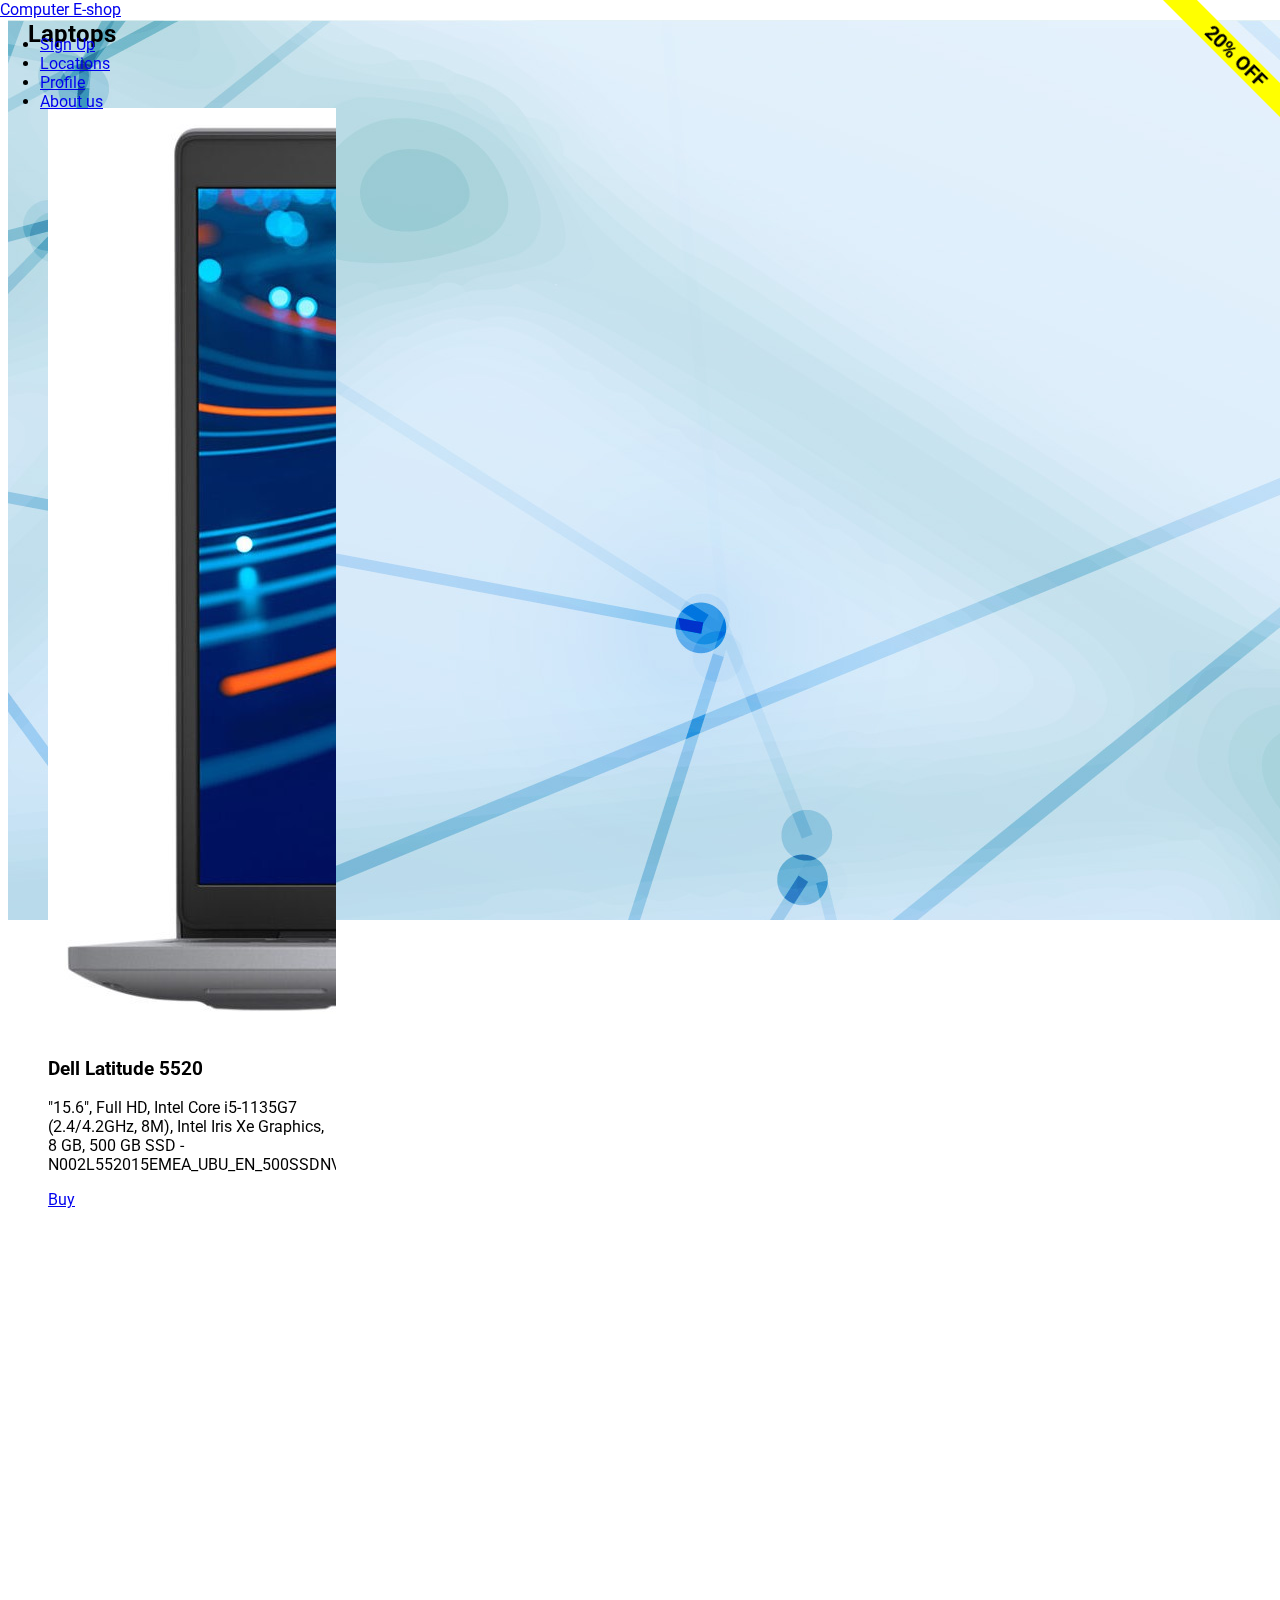
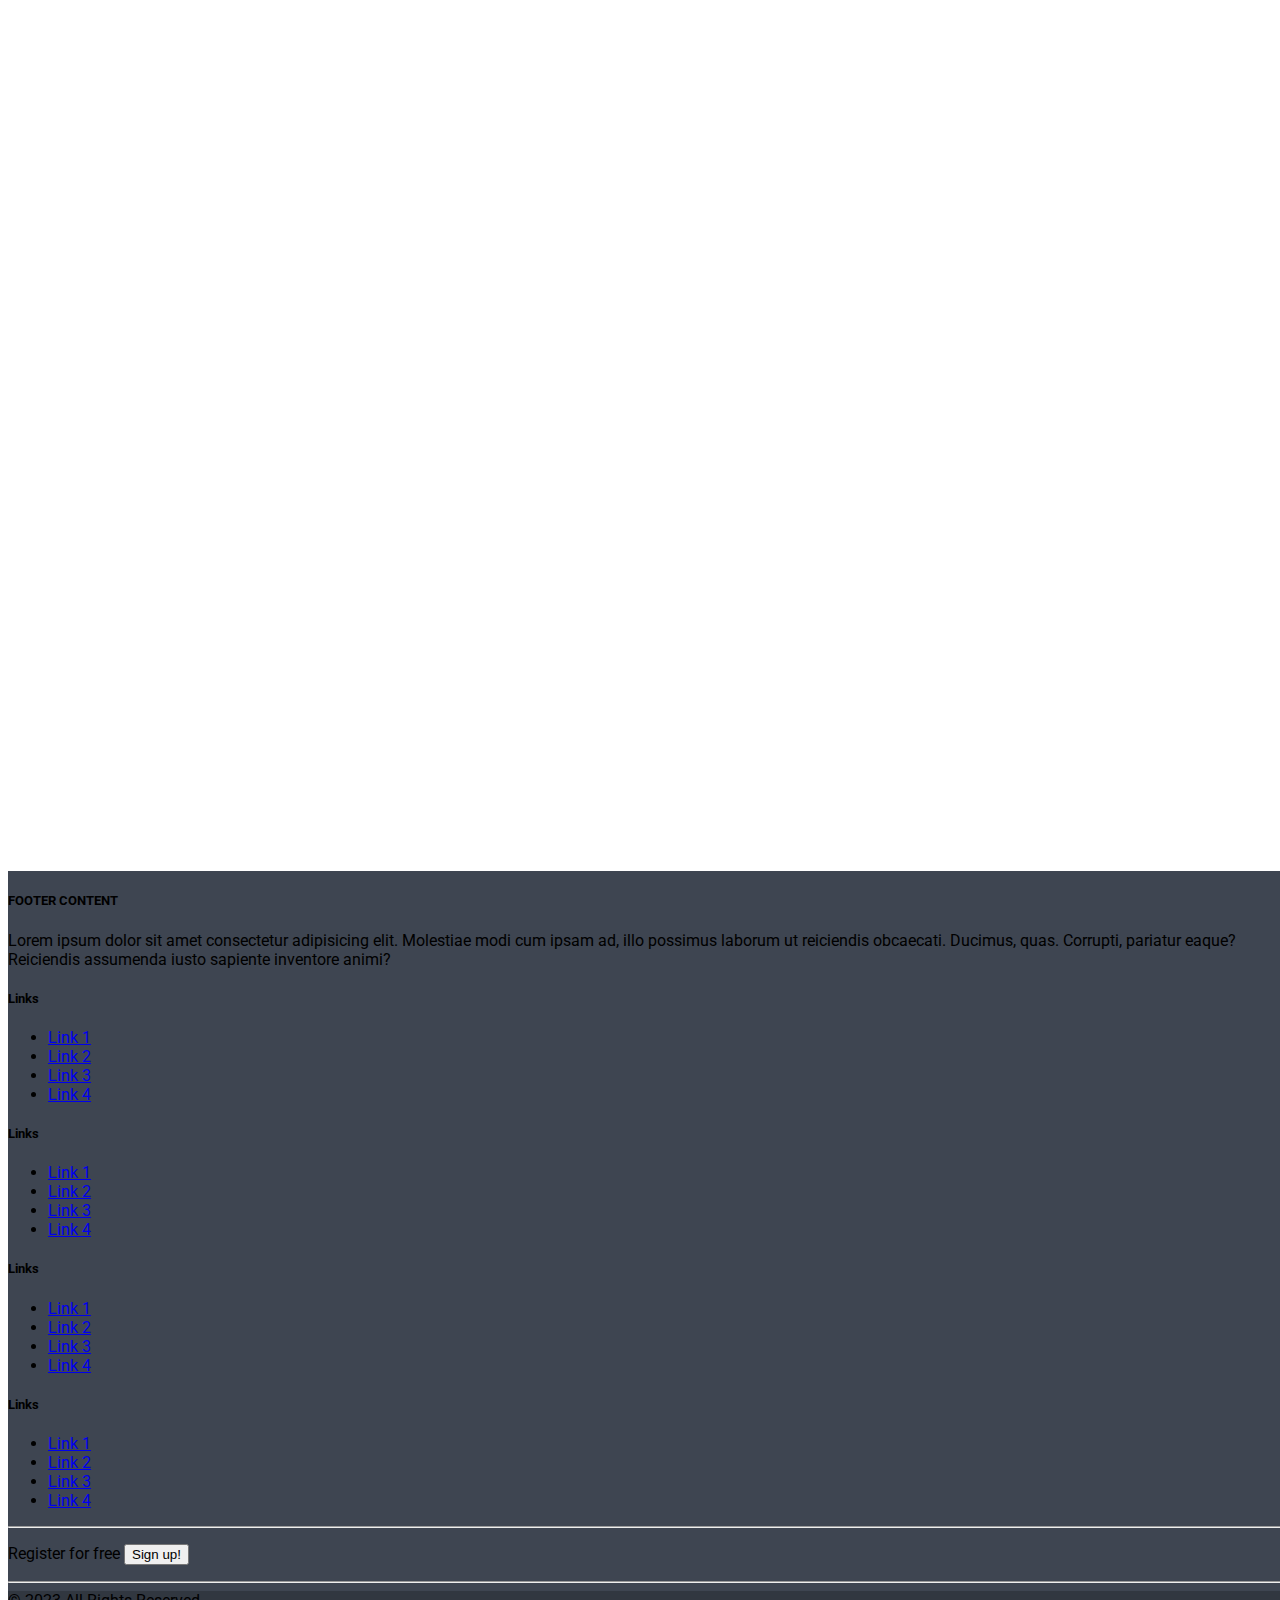
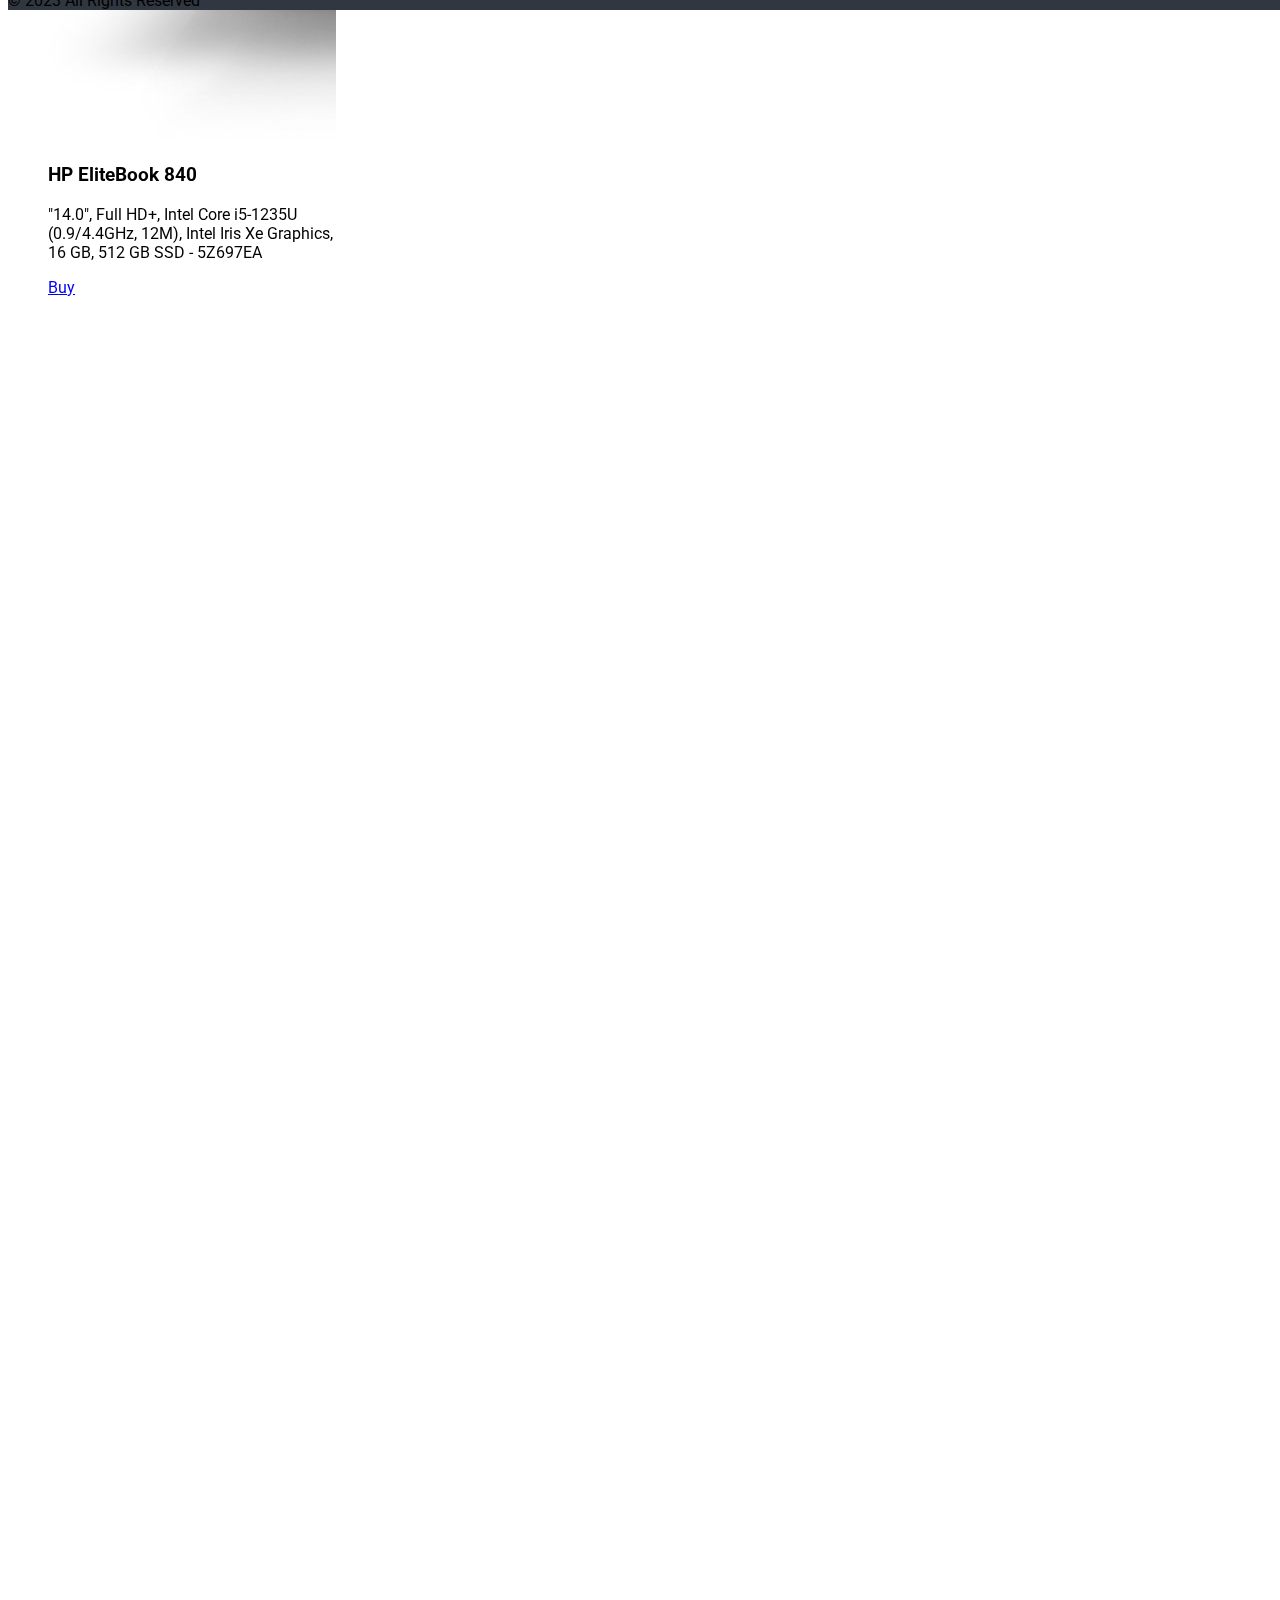
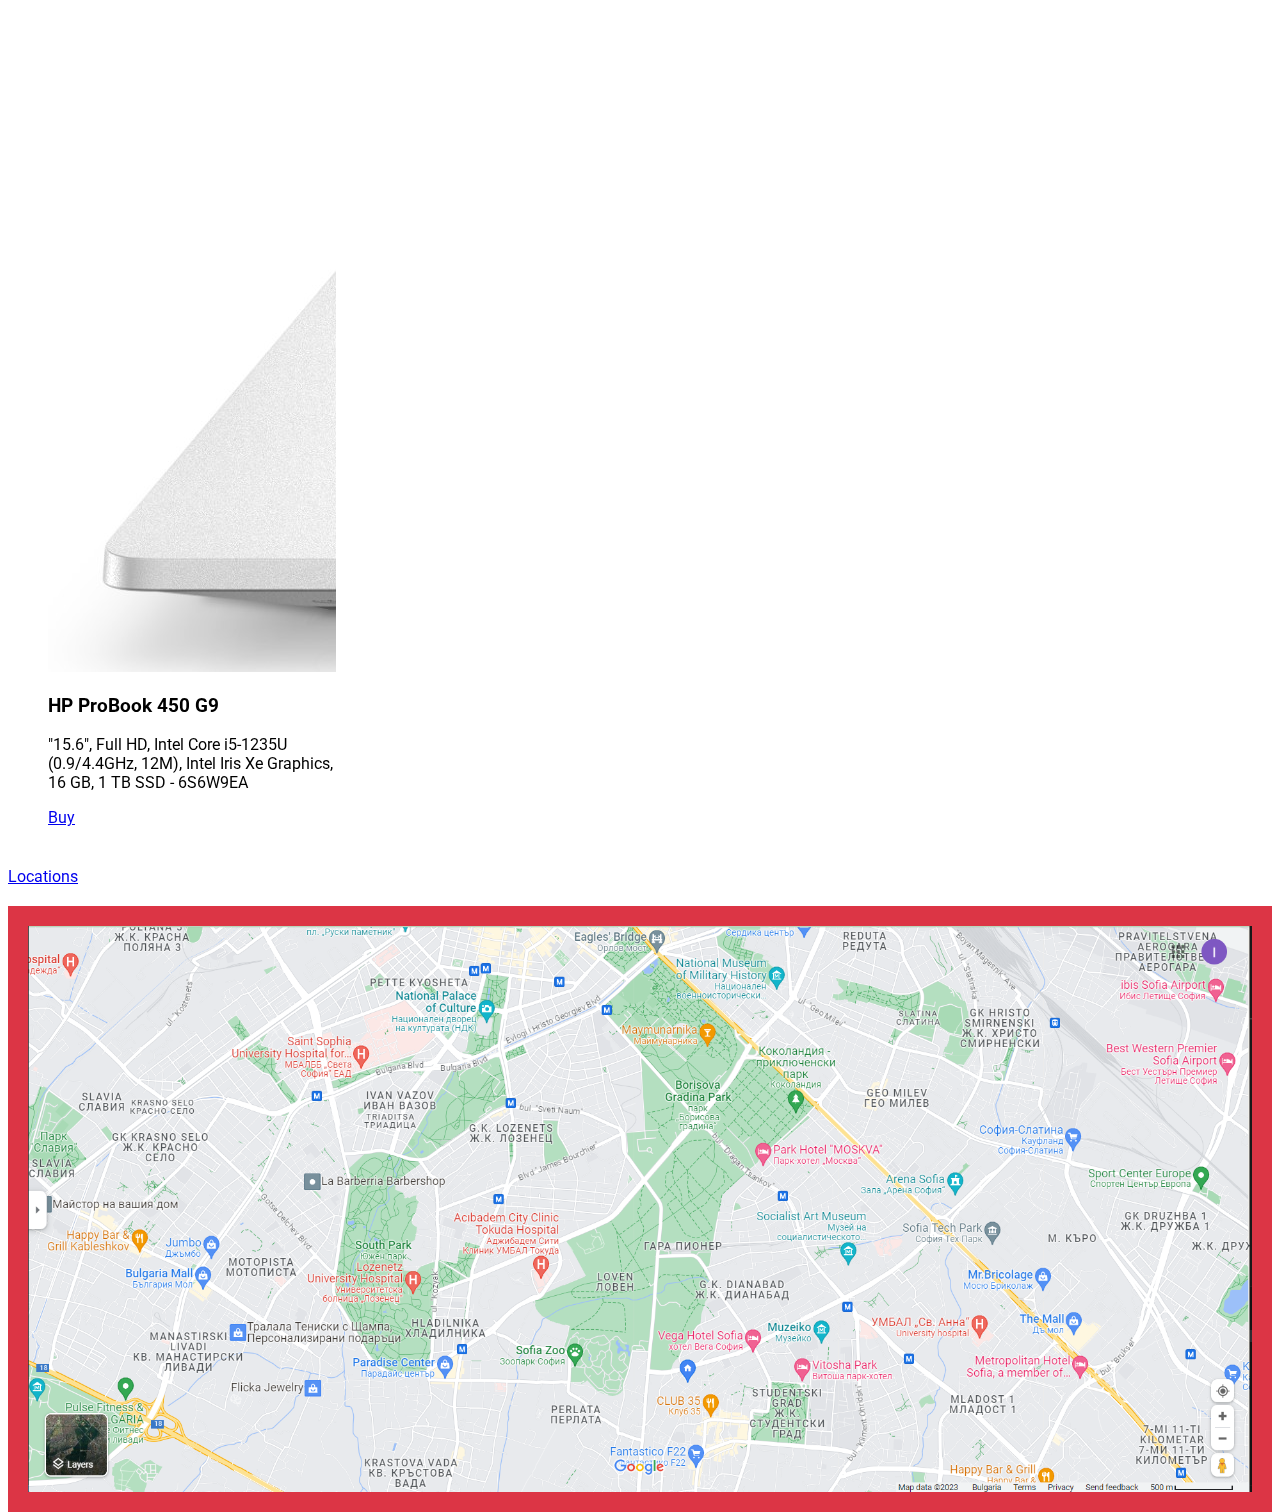
<file: index.html>
<!DOCTYPE html>
<html lang="en">
  <head>
    <meta charset="UTF-8" />
    <meta name="viewport" content="width=device-width, initial-scale=1.0" />
    <title>E-shop</title>
    <link
      href="https://cdn.jsdelivr.net/npm/bootstrap@5.3.0/dist/css/bootstrap.min.css"
      rel="stylesheet"
      integrity="sha384-9ndCyUaIbzAi2FUVXJi0CjmCapSmO7SnpJef0486qhLnuZ2cdeRhO02iuK6FUUVM"
      crossorigin="anonymous"
    />
    <link
      rel="stylesheet"
      href="https://cdnjs.cloudflare.com/ajax/libs/font-awesome/6.4.0/css/all.min.css"
      integrity="sha512-iecdLmaskl7CVkqkXNQ/ZH/XLlvWZOJyj7Yy7tcenmpD1ypASozpmT/E0iPtmFIB46ZmdtAc9eNBvH0H/ZpiBw=="
      crossorigin="anonymous"
      referrerpolicy="no-referrer"
    />
    <link rel="stylesheet" href="./styles.css" />
  </head>
  <body>
    <header>
      <nav
        class="main-navbar navbar navbar-expand-lg navbar-light bg-light d-flex justify-content-between px-3"
      >
        <div>
          <a class="navbar-brand" href="#">Computer E-shop</a>
        </div>

        <ul class="navbar-nav ml-auto">
          <li class="nav-item active">
            <a class="nav-link" href="./pages/login.html">Sign Up</a>
          </li>
          <li class="nav-item active">
            <a class="nav-link" href="#locations">Locations</a>
          </li>
          <li class="nav-item active">
            <a class="nav-link" href="./pages/profile.html">Profile</a>
          </li>
          <li class="nav-item active">
            <a class="nav-link" href="./pages/about.html">About us</a>
          </li>
        </ul>
      </nav>
    </header>
    <main>
      <div class="bg-img"></div>
      <section id="products" class="products pt-5">
        <h2>Laptops</h2>
        <div class="products-list d-flex">
          <div class="card" style="width: 18rem">
            <img
              class="card-img-top"
              src="./assets/img/1.jpg"
              alt="Card image cap"
            />
            <div class="card-body">
              <h3>Dell Latitude 5520</h3>
              <p class="card-text">
                "15.6", Full HD, Intel Core i5-1135G7 (2.4/4.2GHz, 8M), Intel
                Iris Xe Graphics, 8 GB, 500 GB SSD -
                N002L552015EMEA_UBU_EN_500SSDNVME
              </p>
              <a href="#" class="btn btn-primary">Buy</a>
            </div>
          </div>
          <div class="card" style="width: 18rem">
            <img
              class="card-img-top"
              src="./assets/img/2.jpg"
              alt="Card image cap"
            />
            <div class="card-body">
              <h3>HP EliteBook 840</h3>
              <div class="discount">20% OFF</div>
              <p class="card-text">
                "14.0", Full HD+, Intel Core i5-1235U (0.9/4.4GHz, 12M), Intel
                Iris Xe Graphics, 16 GB, 512 GB SSD - 5Z697EA
              </p>
              <a href="#" class="btn btn-primary">Buy</a>
            </div>
          </div>
          <div class="card" style="width: 18rem">
            <img
              class="card-img-top"
              src="./assets/img/3.jpg"
              alt="Card image cap"
            />
            <div class="card-body">
              <h3>HP ProBook 450 G9</h3>
              <p class="card-text">
                "15.6", Full HD, Intel Core i5-1235U (0.9/4.4GHz, 12M), Intel
                Iris Xe Graphics, 16 GB, 1 TB SSD - 6S6W9EA
              </p>
              <a href="#" class="btn btn-primary">Buy</a>
            </div>
          </div>
        </div>
      </section>
      <section id="locations">
        <nav
          class="locations-navbar navbar navbar-expand-lg navbar-light bg-danger d-flex justify-content-between px-3"
        >
          <div>
            <a class="navbar-brand" href="#">Locations</a>
          </div>
        </nav>
        <div class="map">
          <img src="./assets/img/map.PNG" alt="locations map" width="100%" />
        </div>
      </section>
    </main>
    <footer
      class="main-footer text-center text-lg-start text-white mt-5"
      style="background-color: #3e4551"
    >
      <!-- Grid container -->
      <div class="container p-4 pb-0">
        <!-- Section: Links -->
        <section class="">
          <!--Grid row-->
          <div class="row">
            <!--Grid column-->
            <div class="col-lg-4 col-md-6 mb-4 mb-md-0">
              <h5 class="text-uppercase">FOOTER CONTENT</h5>

              <p>
                Lorem ipsum dolor sit amet consectetur adipisicing elit.
                Molestiae modi cum ipsam ad, illo possimus laborum ut reiciendis
                obcaecati. Ducimus, quas. Corrupti, pariatur eaque? Reiciendis
                assumenda iusto sapiente inventore animi?
              </p>
            </div>
            <!--Grid column-->

            <!--Grid column-->
            <div class="col-lg-2 col-md-6 mb-4 mb-md-0">
              <h5 class="text-uppercase">Links</h5>

              <ul class="list-unstyled mb-0">
                <li>
                  <a href="#!" class="text-white">Link 1</a>
                </li>
                <li>
                  <a href="#!" class="text-white">Link 2</a>
                </li>
                <li>
                  <a href="#!" class="text-white">Link 3</a>
                </li>
                <li>
                  <a href="#!" class="text-white">Link 4</a>
                </li>
              </ul>
            </div>
            <!--Grid column-->

            <!--Grid column-->
            <div class="col-lg-2 col-md-6 mb-4 mb-md-0">
              <h5 class="text-uppercase">Links</h5>

              <ul class="list-unstyled mb-0">
                <li>
                  <a href="#!" class="text-white">Link 1</a>
                </li>
                <li>
                  <a href="#!" class="text-white">Link 2</a>
                </li>
                <li>
                  <a href="#!" class="text-white">Link 3</a>
                </li>
                <li>
                  <a href="#!" class="text-white">Link 4</a>
                </li>
              </ul>
            </div>
            <!--Grid column-->

            <!--Grid column-->
            <div class="col-lg-2 col-md-6 mb-4 mb-md-0">
              <h5 class="text-uppercase">Links</h5>

              <ul class="list-unstyled mb-0">
                <li>
                  <a href="#!" class="text-white">Link 1</a>
                </li>
                <li>
                  <a href="#!" class="text-white">Link 2</a>
                </li>
                <li>
                  <a href="#!" class="text-white">Link 3</a>
                </li>
                <li>
                  <a href="#!" class="text-white">Link 4</a>
                </li>
              </ul>
            </div>
            <!--Grid column-->

            <!--Grid column-->
            <div class="col-lg-2 col-md-6 mb-4 mb-md-0">
              <h5 class="text-uppercase">Links</h5>

              <ul class="list-unstyled mb-0">
                <li>
                  <a href="#!" class="text-white">Link 1</a>
                </li>
                <li>
                  <a href="#!" class="text-white">Link 2</a>
                </li>
                <li>
                  <a href="#!" class="text-white">Link 3</a>
                </li>
                <li>
                  <a href="#!" class="text-white">Link 4</a>
                </li>
              </ul>
            </div>
            <!--Grid column-->
          </div>
          <!--Grid row-->
        </section>
        <!-- Section: Links -->

        <hr class="mb-4" />

        <!-- Section: CTA -->
        <section class="">
          <p class="d-flex justify-content-center align-items-center">
            <span class="me-3">Register for free</span>
            <button type="button" class="btn btn-outline-light btn-rounded">
              Sign up!
            </button>
          </p>
        </section>
        <!-- Section: CTA -->

        <hr class="mb-4" />

        <!-- Section: Social media -->
        <section class="mb-4 text-center">
          <!-- Facebook -->
          <a
            class="btn btn-outline-light btn-floating m-1"
            href="#!"
            role="button"
            ><i class="fab fa-facebook-f"></i
          ></a>

          <!-- Twitter -->
          <a
            class="btn btn-outline-light btn-floating m-1"
            href="#!"
            role="button"
            ><i class="fab fa-twitter"></i
          ></a>

          <!-- Google -->
          <a
            class="btn btn-outline-light btn-floating m-1"
            href="#!"
            role="button"
            ><i class="fab fa-google"></i
          ></a>

          <!-- Instagram -->
          <a
            class="btn btn-outline-light btn-floating m-1"
            href="#!"
            role="button"
            ><i class="fab fa-instagram"></i
          ></a>

          <!-- Linkedin -->
          <a
            class="btn btn-outline-light btn-floating m-1"
            href="#!"
            role="button"
            ><i class="fab fa-linkedin-in"></i
          ></a>

          <!-- Github -->
          <a
            class="btn btn-outline-light btn-floating m-1"
            href="#!"
            role="button"
            ><i class="fab fa-github"></i
          ></a>
        </section>
        <!-- Section: Social media -->
      </div>
      <!-- Grid container -->

      <!-- Copyright -->
      <div class="text-center p-3" style="background-color: rgba(0, 0, 0, 0.2)">
        © 2023 All Rights Reserved
      </div>
      <!-- Copyright -->
    </footer>
  </body>
</html>
</file>
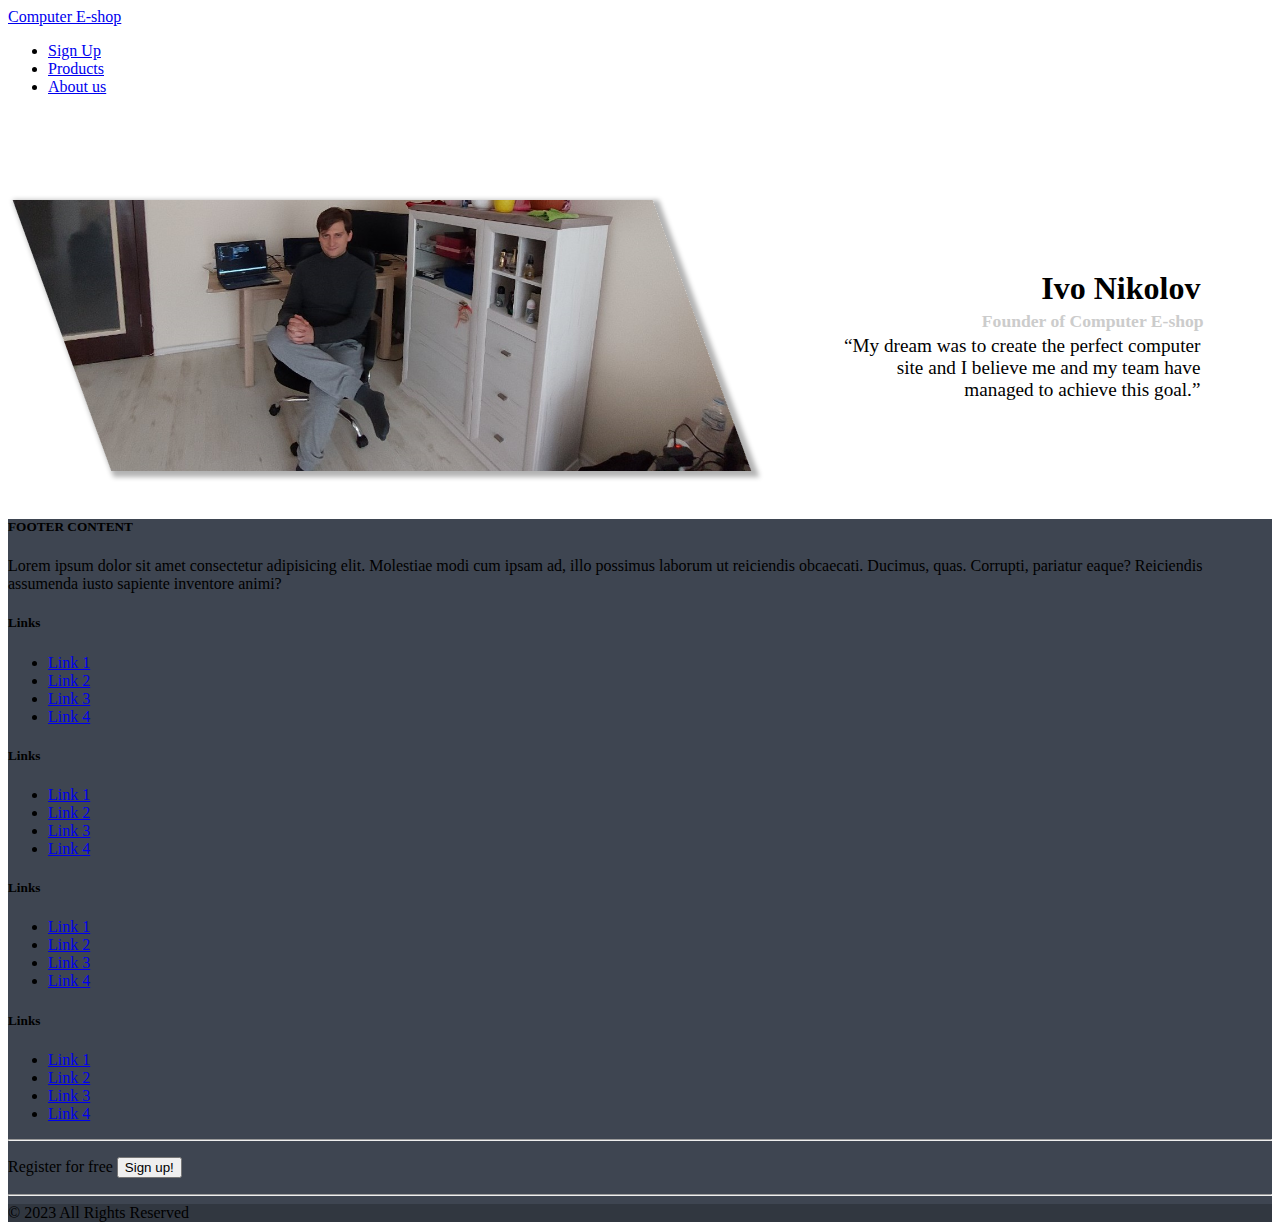
<file: pages/about.html>
<!DOCTYPE html>
<html lang="en">
  <head>
    <meta charset="UTF-8" />
    <meta name="viewport" content="width=device-width, initial-scale=1.0" />
    <title>E-shop</title>
    <link
      href="https://cdn.jsdelivr.net/npm/bootstrap@5.3.0/dist/css/bootstrap.min.css"
      rel="stylesheet"
      integrity="sha384-9ndCyUaIbzAi2FUVXJi0CjmCapSmO7SnpJef0486qhLnuZ2cdeRhO02iuK6FUUVM"
      crossorigin="anonymous"
    />
    <link
      rel="stylesheet"
      href="https://cdnjs.cloudflare.com/ajax/libs/font-awesome/6.4.0/css/all.min.css"
      integrity="sha512-iecdLmaskl7CVkqkXNQ/ZH/XLlvWZOJyj7Yy7tcenmpD1ypASozpmT/E0iPtmFIB46ZmdtAc9eNBvH0H/ZpiBw=="
      crossorigin="anonymous"
      referrerpolicy="no-referrer"
    />
    <link rel="stylesheet" href="./about.css" />
  </head>
  <body>
    <header>
      <nav
        class="navbar navbar-expand-lg navbar-light bg-light d-flex justify-content-between px-3"
      >
        <div>
          <a class="navbar-brand" href="../index.html">Computer E-shop</a>
        </div>

        <ul class="navbar-nav ml-auto">
          <li class="nav-item active">
            <a class="nav-link" href="./pages/login.html">Sign Up</a>
          </li>
          <li class="nav-item active">
            <a class="nav-link" href="../index.html">Products</a>
          </li>
          <li class="nav-item active">
            <a class="nav-link" href="./pages/about.html">About us</a>
          </li>
        </ul>
      </nav>
    </header>
    <main>
      <div>
        <div class="testimonial" id="customer-1">
          <div class="testimonial__image-container">
            <img
              src="../assets/img/mid.jpg"
              alt="Ivo Nikolov Founder"
              class="testimonial__image"
            />
          </div>
          <div class="testimonial__info">
            <h1 class="testimonial__name">Ivo Nikolov</h1>
            <h2 class="testimonial__subtitle">
              Founder of
              <a href="../index.html">Computer E-shop</a>
            </h2>
            <p class="testimonial__text">
              <q
                >My dream was to create the perfect computer site and I believe
                me and my team have managed to achieve this goal.</q
              >
            </p>
          </div>
        </div>
      </div>
    </main>
  </body>
  <footer
    class="text-center text-lg-start text-white mt-5"
    style="background-color: #3e4551"
  >
    <!-- Grid container -->
    <div class="container p-4 pb-0">
      <!-- Section: Links -->
      <section class="">
        <!--Grid row-->
        <div class="row">
          <!--Grid column-->
          <div class="col-lg-4 col-md-6 mb-4 mb-md-0">
            <h5 class="text-uppercase">FOOTER CONTENT</h5>

            <p>
              Lorem ipsum dolor sit amet consectetur adipisicing elit. Molestiae
              modi cum ipsam ad, illo possimus laborum ut reiciendis obcaecati.
              Ducimus, quas. Corrupti, pariatur eaque? Reiciendis assumenda
              iusto sapiente inventore animi?
            </p>
          </div>
          <!--Grid column-->

          <!--Grid column-->
          <div class="col-lg-2 col-md-6 mb-4 mb-md-0">
            <h5 class="text-uppercase">Links</h5>

            <ul class="list-unstyled mb-0">
              <li>
                <a href="#!" class="text-white">Link 1</a>
              </li>
              <li>
                <a href="#!" class="text-white">Link 2</a>
              </li>
              <li>
                <a href="#!" class="text-white">Link 3</a>
              </li>
              <li>
                <a href="#!" class="text-white">Link 4</a>
              </li>
            </ul>
          </div>
          <!--Grid column-->

          <!--Grid column-->
          <div class="col-lg-2 col-md-6 mb-4 mb-md-0">
            <h5 class="text-uppercase">Links</h5>

            <ul class="list-unstyled mb-0">
              <li>
                <a href="#!" class="text-white">Link 1</a>
              </li>
              <li>
                <a href="#!" class="text-white">Link 2</a>
              </li>
              <li>
                <a href="#!" class="text-white">Link 3</a>
              </li>
              <li>
                <a href="#!" class="text-white">Link 4</a>
              </li>
            </ul>
          </div>
          <!--Grid column-->

          <!--Grid column-->
          <div class="col-lg-2 col-md-6 mb-4 mb-md-0">
            <h5 class="text-uppercase">Links</h5>

            <ul class="list-unstyled mb-0">
              <li>
                <a href="#!" class="text-white">Link 1</a>
              </li>
              <li>
                <a href="#!" class="text-white">Link 2</a>
              </li>
              <li>
                <a href="#!" class="text-white">Link 3</a>
              </li>
              <li>
                <a href="#!" class="text-white">Link 4</a>
              </li>
            </ul>
          </div>
          <!--Grid column-->

          <!--Grid column-->
          <div class="col-lg-2 col-md-6 mb-4 mb-md-0">
            <h5 class="text-uppercase">Links</h5>

            <ul class="list-unstyled mb-0">
              <li>
                <a href="#!" class="text-white">Link 1</a>
              </li>
              <li>
                <a href="#!" class="text-white">Link 2</a>
              </li>
              <li>
                <a href="#!" class="text-white">Link 3</a>
              </li>
              <li>
                <a href="#!" class="text-white">Link 4</a>
              </li>
            </ul>
          </div>
          <!--Grid column-->
        </div>
        <!--Grid row-->
      </section>
      <!-- Section: Links -->

      <hr class="mb-4" />

      <!-- Section: CTA -->
      <section class="">
        <p class="d-flex justify-content-center align-items-center">
          <span class="me-3">Register for free</span>
          <button type="button" class="btn btn-outline-light btn-rounded">
            Sign up!
          </button>
        </p>
      </section>
      <!-- Section: CTA -->

      <hr class="mb-4" />

      <!-- Section: Social media -->
      <section class="mb-4 text-center">
        <!-- Facebook -->
        <a
          class="btn btn-outline-light btn-floating m-1"
          href="#!"
          role="button"
          ><i class="fab fa-facebook-f"></i
        ></a>

        <!-- Twitter -->
        <a
          class="btn btn-outline-light btn-floating m-1"
          href="#!"
          role="button"
          ><i class="fab fa-twitter"></i
        ></a>

        <!-- Google -->
        <a
          class="btn btn-outline-light btn-floating m-1"
          href="#!"
          role="button"
          ><i class="fab fa-google"></i
        ></a>

        <!-- Instagram -->
        <a
          class="btn btn-outline-light btn-floating m-1"
          href="#!"
          role="button"
          ><i class="fab fa-instagram"></i
        ></a>

        <!-- Linkedin -->
        <a
          class="btn btn-outline-light btn-floating m-1"
          href="#!"
          role="button"
          ><i class="fab fa-linkedin-in"></i
        ></a>

        <!-- Github -->
        <a
          class="btn btn-outline-light btn-floating m-1"
          href="#!"
          role="button"
          ><i class="fab fa-github"></i
        ></a>
      </section>
      <!-- Section: Social media -->
    </div>
    <!-- Grid container -->

    <!-- Copyright -->
    <div class="text-center p-3" style="background-color: rgba(0, 0, 0, 0.2)">
      © 2023 All Rights Reserved
    </div>
    <!-- Copyright -->
  </footer>
</html>
</file>
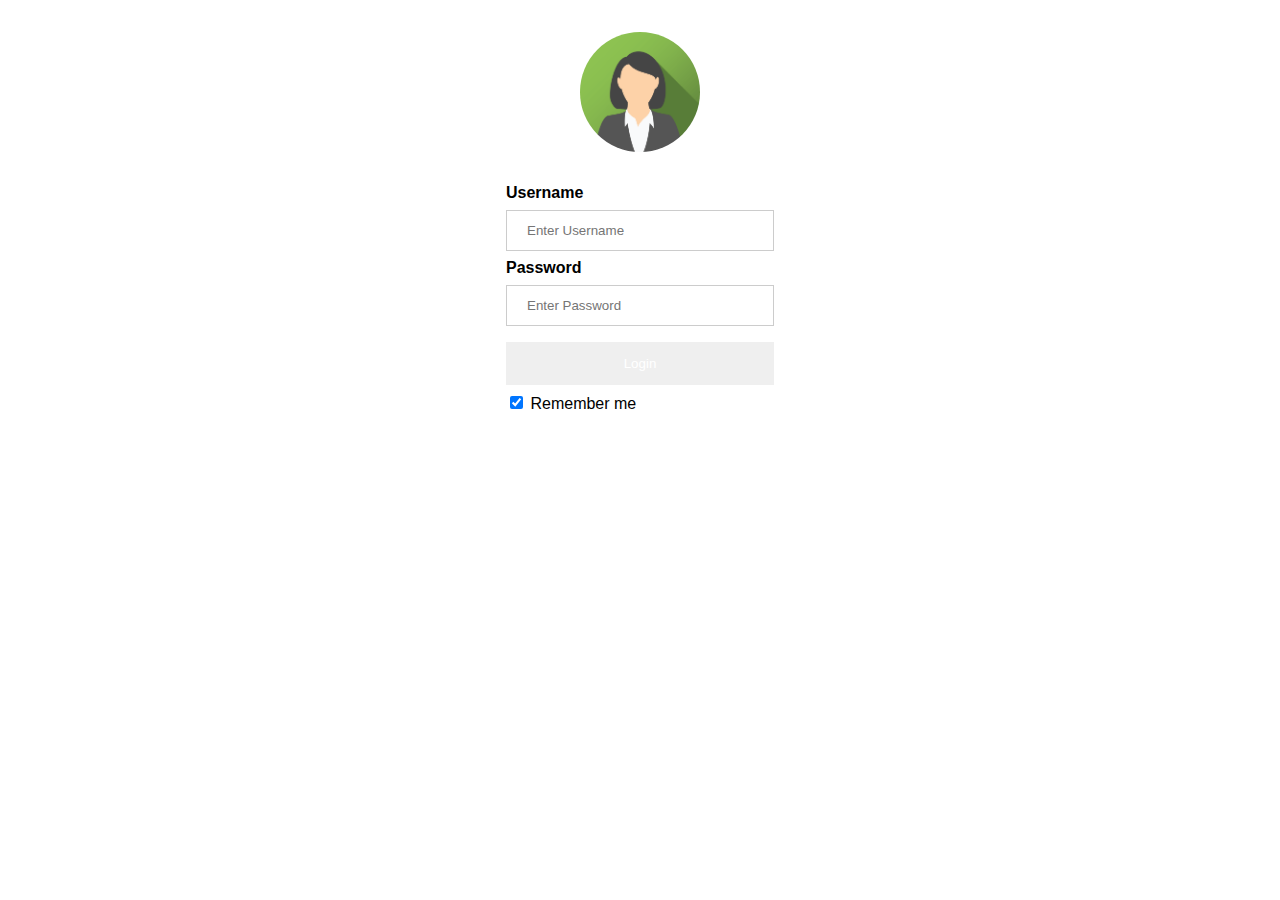
<file: pages/login.html>
<!DOCTYPE html>
<html lang="en">
  <head>
    <meta charset="UTF-8" />
    <meta name="viewport" content="width=device-width, initial-scale=1.0" />
    <link
      href="https://cdn.jsdelivr.net/npm/bootstrap@5.3.0/dist/css/bootstrap.min.css"
      rel="stylesheet"
      integrity="sha384-9ndCyUaIbzAi2FUVXJi0CjmCapSmO7SnpJef0486qhLnuZ2cdeRhO02iuK6FUUVM"
      crossorigin="anonymous"
    />
    <link
      rel="stylesheet"
      href="https://cdnjs.cloudflare.com/ajax/libs/font-awesome/6.4.0/css/all.min.css"
      integrity="sha512-iecdLmaskl7CVkqkXNQ/ZH/XLlvWZOJyj7Yy7tcenmpD1ypASozpmT/E0iPtmFIB46ZmdtAc9eNBvH0H/ZpiBw=="
      crossorigin="anonymous"
      referrerpolicy="no-referrer"
    />
    <link rel="stylesheet" href="./login.css" />
    <title>Login</title>
  </head>
  <body>
    <div class="login">
      <form>
        <div class="imgcontainer">
          <img
            src="../assets/img/img_avatar2.png"
            alt="Avatar"
            class="avatar"
          />
        </div>

        <div class="container">
          <label for="uname"><b>Username</b></label>
          <input
            type="text"
            placeholder="Enter Username"
            name="uname"
            required
          />

          <div class="password">
            <label for="psw"><b>Password</b></label>
            <input
              type="password"
              placeholder="Enter Password"
              name="psw"
              required
            />
            <button type="button" class="password-toggle">
              <i class="fa-solid fa-eye"></i>
            </button>
          </div>

          <button type="submit" class="btn btn-primary">Login</button>
          <label>
            <input type="checkbox" checked="checked" name="remember" /> Remember
            me
          </label>
        </div>
      </form>
    </div>
  </body>
</html>
</file>
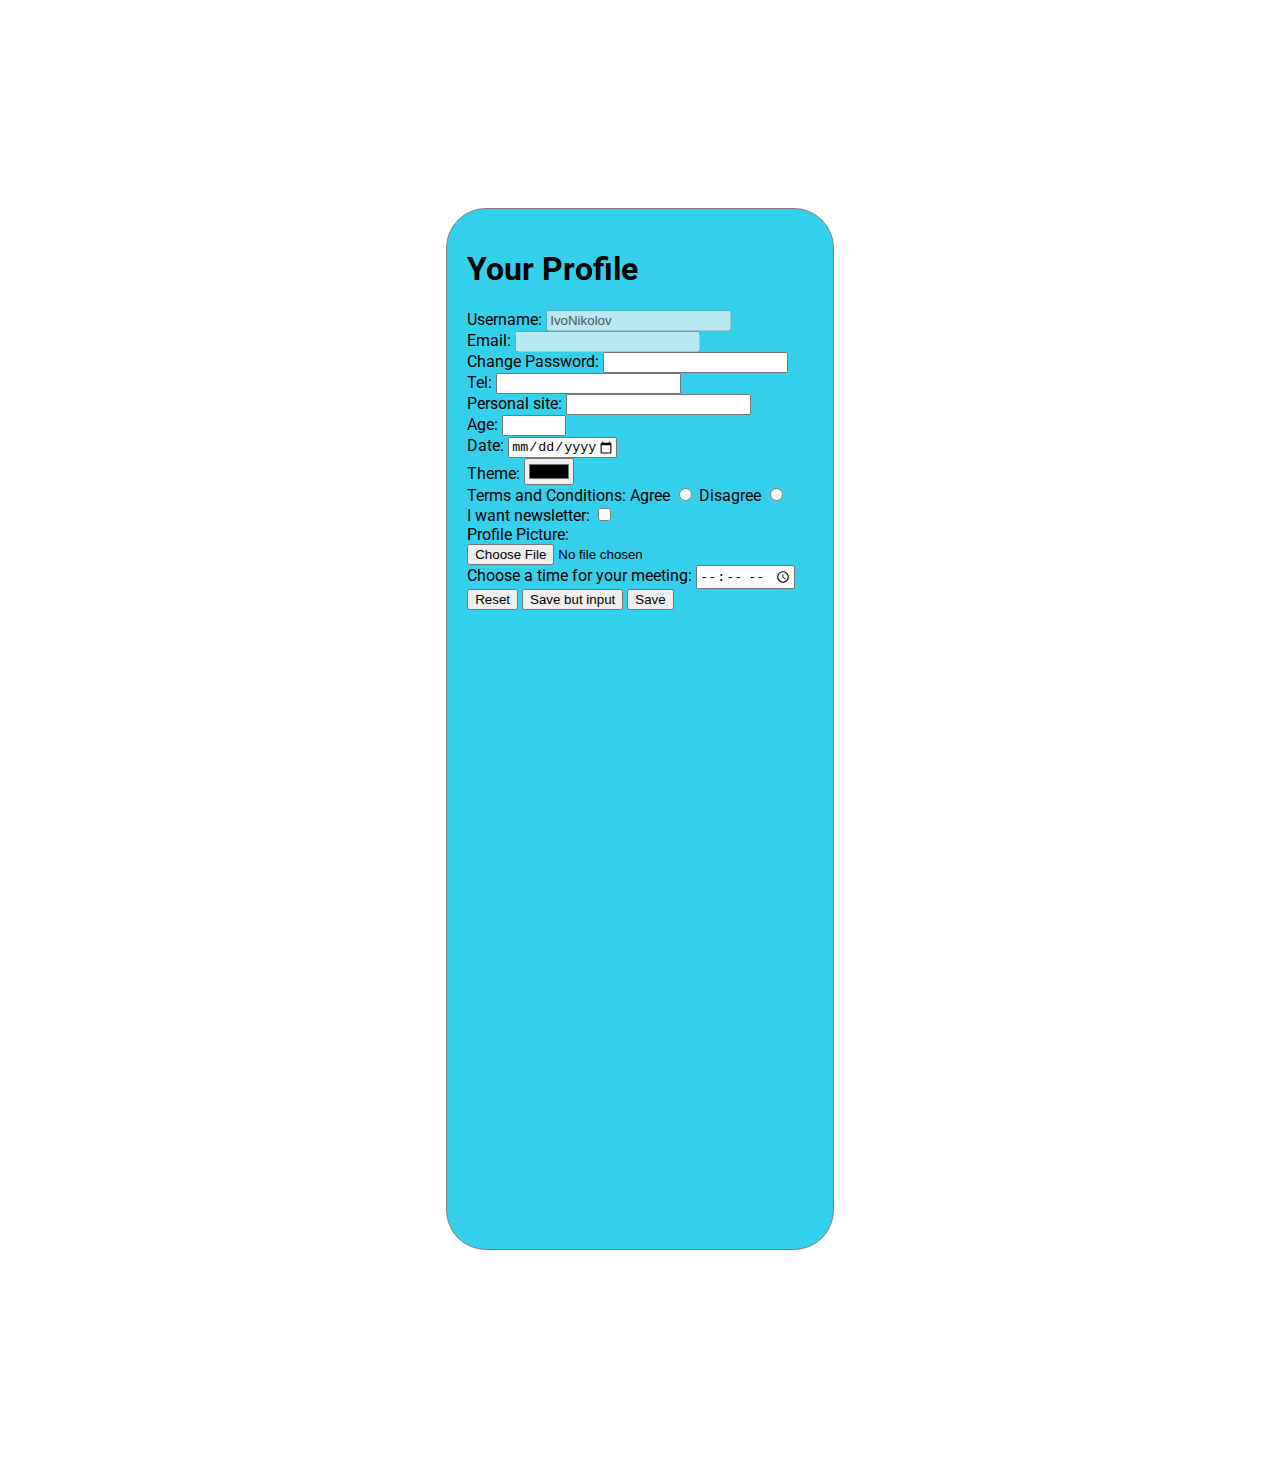
<file: pages/profile.html>
<!DOCTYPE html>
<html lang="en">
  <head>
    <meta charset="UTF-8" />
    <meta name="viewport" content="width=device-width, initial-scale=1.0" />
    <link rel="stylesheet" href="./profile.css" />
    <title>Profile</title>
  </head>
  <body>
    <main>
      <section class="profile">
        <h1>Your Profile</h1>
        <form
          action="./save-success.html"
          method="GET"
          target="_blank"
          enctype="multipart/form-data"
        >
          <div>
            <label for="username">Username:</label>
            <input
              type="text"
              id="username"
              name="username"
              minlength="10"
              maxlength="55"
              required
              value="IvoNikolov"
              disabled
            />
          </div>
          <div>
            <label for="email">Email:</label>
            <input type="email" id="email" name="email" disabled />
          </div>
          <div>
            <label for="password">Change Password:</label>
            <input type="password" id="password" name="password" />
          </div>
          <div>
            <label for="tel">Tel:</label>
            <input type="tel" id="tel" name="tel" />
          </div>
          <div>
            <label for="url">Personal site:</label>
            <input type="url" id="url" name="url" />
          </div>
          <div>
            <label for="age">Age:</label>
            <input type="number" id="age" name="age" min="18" max="150" />
          </div>
          <div>
            <label for="dot">Date:</label>
            <input type="date" id="dot" name="dot" max="2000-05-05" />
          </div>
          <div>
            <label for="theme">Theme:</label>
            <input type="color" id="theme" name="theme" />
          </div>

          <div>
            Terms and Conditions:
            <label for="agree">Agree</label>
            <input type="radio" id="agree" name="terms" value="agree" />
            <label for="disagree">Disagree</label>
            <input type="radio" id="disagree" name="terms" value="disagree" />
          </div>

          <div>
            <label for="news">I want newsletter:</label>
            <input type="checkbox" id="news" name="news" />
          </div>

          <input
            type="hidden"
            id="hidden"
            name="hidden"
            value="This is not visible for us"
          />

          <div>
            <label for="avatar">Profile Picture:</label>
            <input type="file" id="avatar" name="avatar" />
          </div>
          <div>
            <label for="appt">Choose a time for your meeting:</label>

            <input type="time" id="appt" name="appt" required />
          </div>

          <button type="reset">Reset</button>
          <input type="submit" value="Save but input" />
          <button type="submit">Save</button>
        </form>
      </section>
    </main>
  </body>
</html>
</file>
<file: styles.css>
@import url("https://fonts.googleapis.com/css2?family=Roboto:ital,wght@0,400;0,500;0,700;1,500&display=swap");

html {
  scroll-padding-top: 70px;
  scroll-behavior: smooth;
}

.products-list {
  padding: 20px;
}

h2 {
  margin: 20px;
}

body {
  font-family: "Roboto", sans-serif;
  height: 3200px;
  position: relative;
}

.card {
  width: 100px;
  margin: 20px;
}

.map {
  background-color: rgb(220, 53, 69);
  padding: 20px;
  display: flex;
  justify-content: center;
  align-items: center;
}

.main-navbar {
  position: fixed;
  width: 100vw;
  z-index: 1000;
  top: 0;
  left: 0;
}

.locations-navbar {
  width: 100vw;
  z-index: 1;
  top: 0;
  padding-bottom: 20px;
  left: 0;
}

.main-footer {
  position: absolute;
  bottom: 10px;
  left: 0;
  width: 100vw;
}

.discount {
  background-color: yellow;
  color: #000000;
  font-weight: bold;
  font-size: 20px;
  text-align: center;
  position: absolute;
  top: 10px;
  right: -60px;
  width: 220px;
  transform: rotateZ(45deg) translateX(20px);
}

.bg-img {
  background: url("./assets/img/bg.jpg");
  width: 100%;
  height: 100%;
  position: fixed;
  z-index: -1;
}

.card {
  overflow: hidden;
}
</file>
<file: pages/about.css>
main {
  padding-top: 2.5rem;
}

.testimonial {
  font-size: 1.2rem;
}

.testimonial__image-container {
  width: 100%;
  max-width: 40rem;
  box-shadow: 3px 3px 5px 3px rgba(0, 0, 0, 0.3);
  transform: skew(20deg);
  overflow: hidden;
}

.testimonial__image {
  width: 100%;
  vertical-align: top;
  transform: skew(-20deg) scale(1.4);
}

.testimonial__info {
  text-align: right;
  padding: 0.9rem;
}

#customer-2.testimonial {
  text-align: right;
}

#customer-2 .testimonial__info {
  text-align: left;
}

.testimonial__name {
  margin: 0.2rem;
  color: #000000;
  font-size: 2rem;
}

.testimonial__subtitle {
  margin: 0;
  font-size: 1.1rem;
  color: #ccc;
}

.testimonial__subtitle a {
  color: inherit;
  text-decoration: none;
}

.testimonial__subtitle a:hover,
.testimonial__subtitle a:active {
  color: #7a7a7a;
}

.testimonial__text {
  margin: 0.2rem;
}

@media (min-width: 40rem) {
  .testimonial {
    margin: 3rem auto;
    max-width: 1500px;
    display: flex;
    align-items: center;
    justify-content: space-around;
  }

  .testimonial__image-container {
    width: 66%;
  }

  .testimonial__info {
    width: 30%;
  }
}
</file>
<file: pages/login.css>
body {
  font-family: Arial, Helvetica, sans-serif;
  display: flex;
  align-items: center;
  justify-content: center;
}

.login {
  width: 300px;
}

/* Full-width input fields */
input[type="text"],
input[type="password"] {
  width: 100%;
  padding: 12px 20px;
  margin: 8px 0;
  display: inline-block;
  border: 1px solid #ccc;
  box-sizing: border-box;
}

/* Set a style for all buttons */
button {
  color: white;
  padding: 14px 20px;
  margin: 8px 0;
  border: none;
  cursor: pointer;
  width: 100%;
}

button:hover {
  opacity: 0.8;
}

/* Extra styles for the cancel button */
.cancelbtn {
  width: auto;
  padding: 10px 18px;
  background-color: #f44336;
}

/* Center the image and position the close button */
.imgcontainer {
  text-align: center;
  margin: 24px 0 12px 0;
  position: relative;
}

img.avatar {
  width: 40%;
  border-radius: 50%;
}

.container {
  padding: 16px;
}

span.psw {
  float: right;
  padding-top: 16px;
}

.password {
  position: relative;
}

.password-toggle {
  position: absolute;
  transform: translateX(-56px) translateY(-6px);
  font-size: 24px;
  background-color: transparent;
  border: none;
  width: 12px;
  height: 12px;
  color: black;
}
</file>
<file: pages/profile.css>
@import url("https://fonts.googleapis.com/css2?family=Roboto:ital,wght@0,400;0,500;0,700;1,500&display=swap");

body {
  font-family: "Roboto", sans-serif;
}

main {
  display: flex;
  justify-content: center;
  padding: 200px;
}
.profile {
  background-color: rgb(52, 207, 235);
  border: 1px solid grey;
  border-radius: 40px;
  padding: 20px;
  width: 40%;
  height: 1000px;
}
</file>
